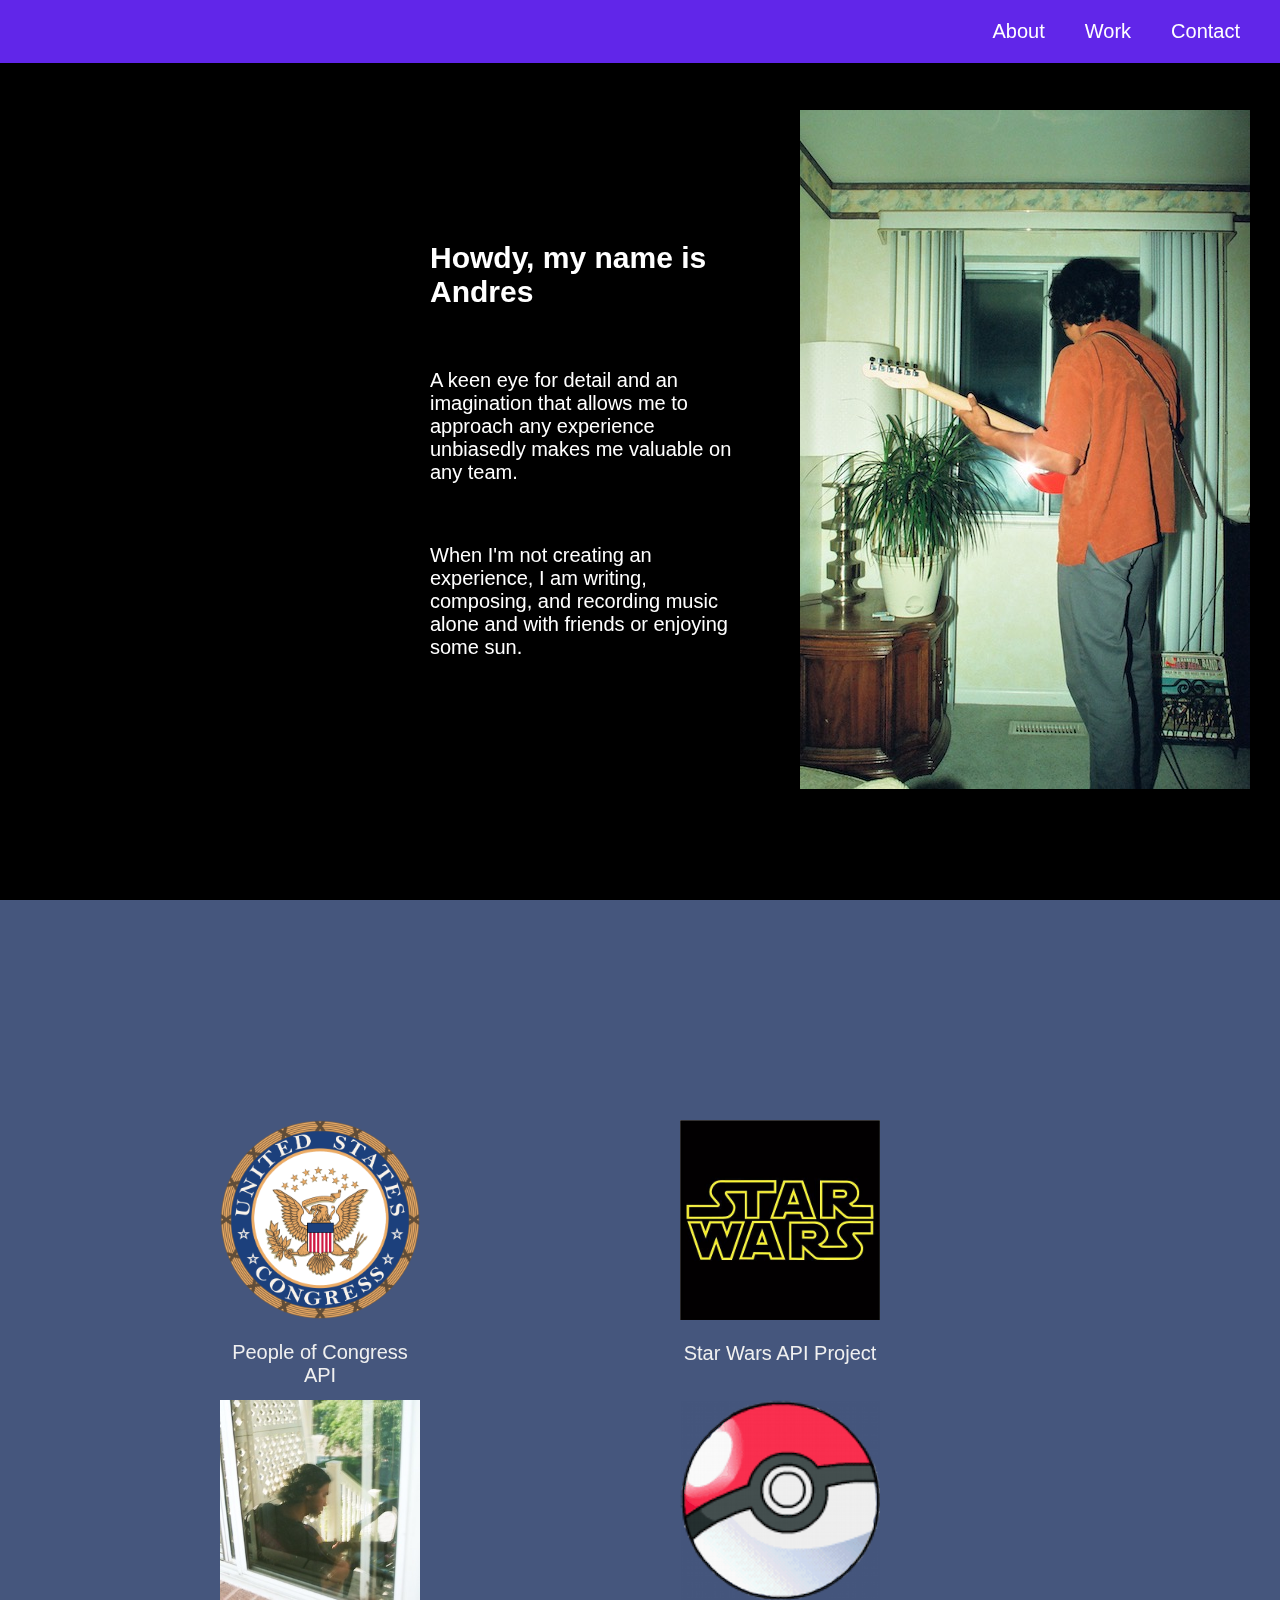
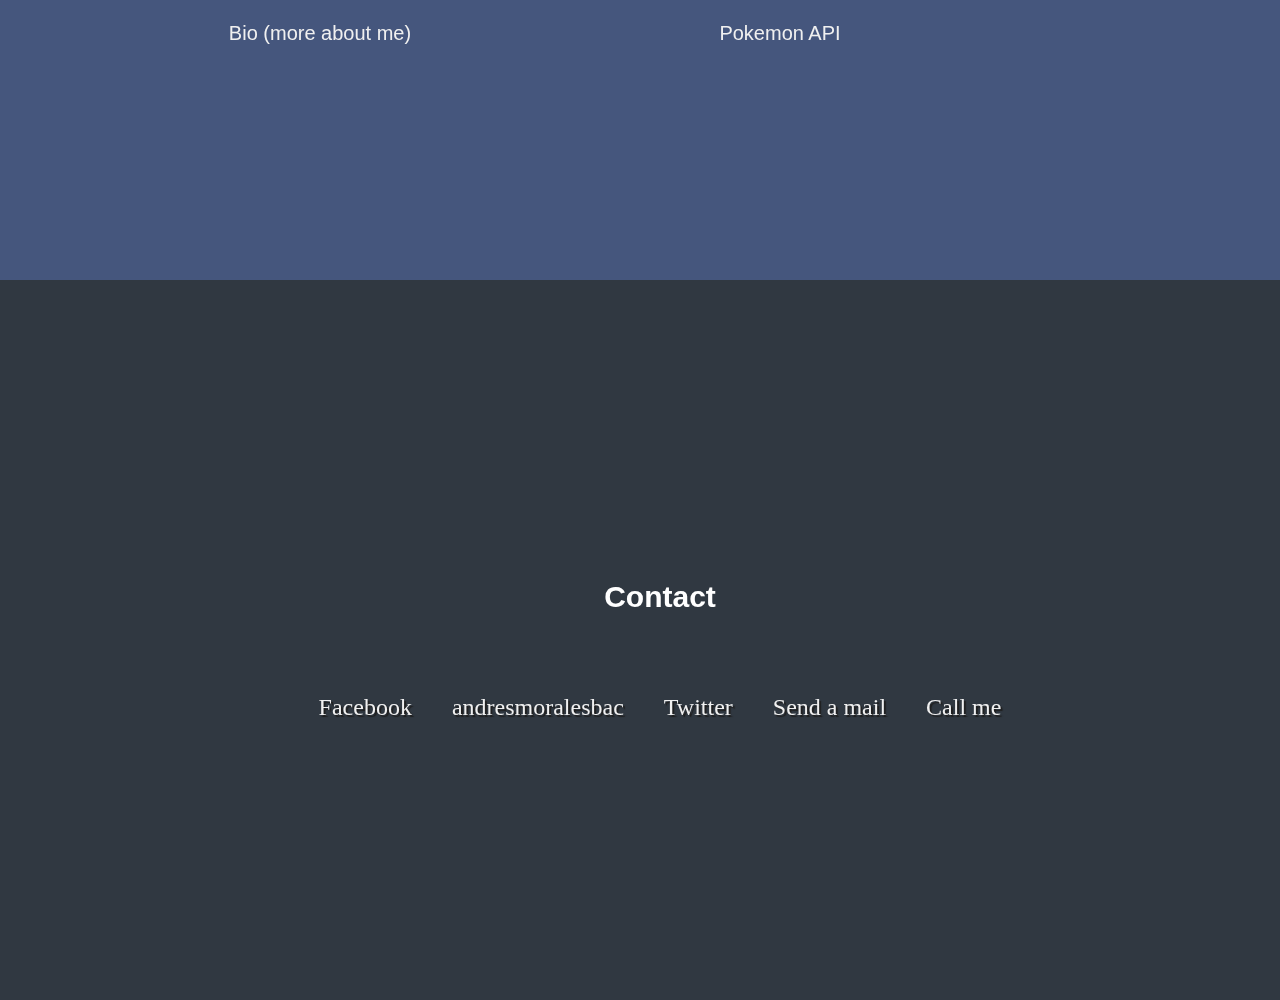
<file: index.html>
<!DOCTYPE html>
<html lang="en">

<head>
    <meta charset="UTF-8">
    <meta name="viewport" content="width=device-width, initial-scale=1.0">
    <title>Document</title>
    <link rel="stylesheet" href="https://use.fontawesome.com/releases/v5.8.2/css/all.css"
        integrity="sha384-oS3vJWv+0UjzBfQzYUhtDYW+Pj2yciDJxpsK1OYPAYjqT085Qq/1cq5FLXAZQ7Ay" crossorigin="anonymous" />
    <link href="/styles.css" rel="stylesheet">

</head>

<body>
    <nav id="navbar">
        <ul class="nav-list">
            <li><a href="#welcome-section">About</a></li>
            <li><a href="#projects">Work</a></li>
            <li><a href="#contact">Contact</a></li>
        </ul>
    </nav>
    <section id="welcome-section">
        <iframe id="spotify" src="https://open.spotify.com/embed/playlist/5wR8UnXiHKxuJiTntDISGX" width="300" height="380" frameborder="0" allowtransparency="true" allow="encrypted-media"></iframe>
        <div id="bio">
            <h1>Howdy, my name is Andres</h1>
            <h3>A keen eye for detail and an imagination that allows me to approach any experience unbiasedly makes me
                valuable on any team. <br></h3>
            <h4>When I'm not creating an experience, I am writing, composing, and recording music alone and with friends
                or enjoying some sun.</h4>
        </div>
        <div id="profile-picture">
            <img src="/images/andypic2.jpeg">
        </div>
    </section>
    <section id="projects" class="projects-section">
        <div class="projects-grid project-tile">
            <a href="/congress/index.html">
                <figure><img src="/images/1055px-Seal_of_the_United_States_Congress.svg.png" />
                    <figcaption>
                        People of Congress API 
                    </figcaption>
                </figure>

            </a>
            <a href="/tabs.html">
                <figure><img src="/images/StarWarsAPI-ProjectImage.jpg" />
                    <figcaption>
                       Star Wars API Project
                    </figcaption>
                </figure>

            </a>
            <a href="/Personal-Portfolio/index.html">
                <figure><img src="/images/andyPic3.jpeg" />
                    <figcaption>
                        Bio (more about me) 
                    </figcaption>
                </figure>

            </a>
            <a href="/pokemon/pokemon.html">
                <figure><img src="/images/pokemon/pokeball.png" />
                    <figcaption>
                        Pokemon API
                    </figcaption>
                </figure>

            </a>
        </div>
    </section>
    <section id="contact" class="contact-section">
        <h1>Contact</h1>
        <div class="contact-links">
            <a href="https://facebook.com/freecodecamp" target="_blank" class="btn contact-details"><i
                    class="fab fa-facebook-square"></i> Facebook</a>
            <a id="profile-link" href="https://github.com/andresmoralesbac" target="_blank"
                class="btn contact-details"><i class="fab fa-github"></i> andresmoralesbac</a>
            <a href="https://twitter.com/freecodecamp" target="_blank" class="btn contact-details"><i
                    class="fab fa-twitter"></i> Twitter</a>
            <a href="mailto:example@example.com" class="btn contact-details"><i class="fas fa-at"></i> Send a mail</a>
            <a href="tel:555-555-5555" class="btn contact-details"><i class="fas fa-mobile-alt"></i> Call me</a>
        </div>
    </section>

</body>

</html>
</file>
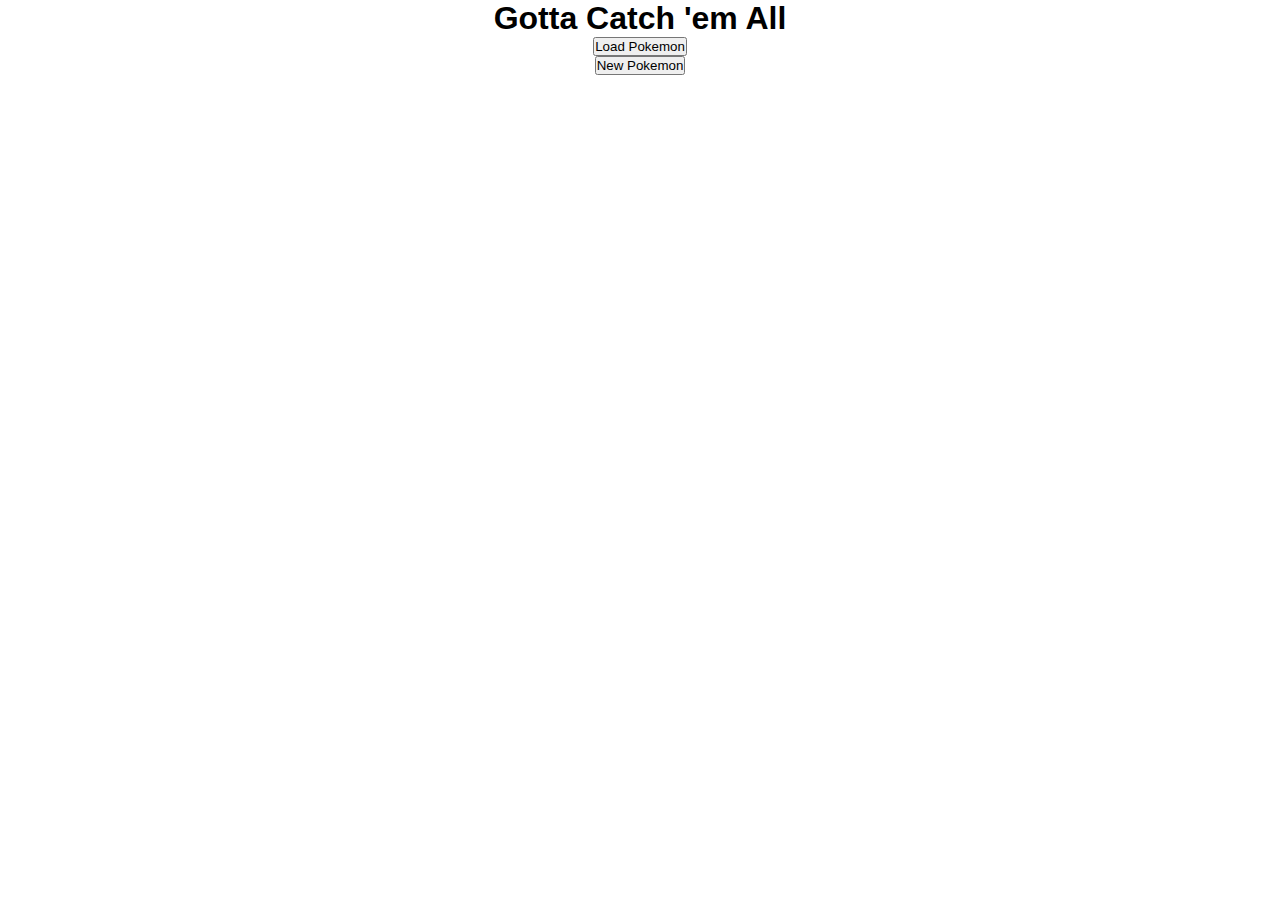
<file: pokemon/pokemon.html>
<!DOCTYPE html>
<html lang="en">
<head>
    <meta charset="UTF-8">
    <meta name="viewport" content="width=device-width, initial-scale=1.0">
    <link rel="stylesheet" href="pokestyles.css">
    <title>Pokemon Baseball Cards</title>
</head>
<body>
    <header>
        <h1>Gotta Catch 'em All</h1>
        <button class="load">Load Pokemon</button>
        <button class="newPokemon">New Pokemon</button>
    </header>
    <main>
        <div class="pokemonGrid">

        </div>
    </main>
    <footer>
                
    </footer>
    <script src="pokecode.js" type="module"></script>
</body>
</html>
</file>
<file: styles.css>
* {
    margin: 0;
    padding: 0;
}

html {
    box-sizing: border-box;
    scroll-behavior: smooth;
    font-size: 62.5%;
}

figcaption {
    font-family: sans-serif;
    font-weight: lighter;
    font-size: 2rem;
    padding-top: 2rem;


}

a {
    text-decoration: none;
    color: #f0f0f0;
    transition: background-color .5s;
    border-radius: 2rem;
  }

a:hover {
  background-color: gold;
}

#navbar {
    display: flex; 
    justify-content: flex-end;
    background-color: rgb(97, 38, 233);
    position: fixed;
    top: 0;
    left: 0;
    width: 100%;
    box-shadow: 0 2px 0 rgba(0, 0, 0, 0.4);
    z-index: 10;
    font-family: -apple-system, BlinkMacSystemFont, 'Segoe UI', Roboto, Oxygen, Ubuntu, Cantarell, 'Open Sans', 'Helvetica Neue', sans-serif;

}

.nav-list {
    display: flex;
    list-style-type: none;
    margin-right: 2rem;
}

.nav-list a {
    display: block;
    font-size: 2rem;
    padding: 2rem; 
    color: white;
    text-decoration: none; 
}

.nav-list a:hover {
    background: #45567d;
}

#spotify {
  padding: 5rem;
  border: lightblue;
  border-width: 10px;
  border-radius: 3rem;
}
#welcome-section {
    display: flex;
    flex-direction: row;
    justify-content: center;
    align-items: center;
    height: 100vh;
    background-color: #000;
}

#profile-picture {
  padding: 3rem; 

}

.projects-section {
    text-align: center;
    padding: 5rem 2rem;
    background: #45567d;
    padding: 20rem;

  }


.projects-grid {
    display: grid;
    grid-template-columns: repeat(auto-fit, minmax(320px, 1fr));
    grid-gap: 4rem;
    width: 100%;
    max-width: 1280px;
    margin: 0 auto;
    margin-bottom: 6rem;
  }

  .contact-section {
    display: flex;
    flex-direction: column;
    justify-content: center;
    align-items: center;
    text-align: center;
    width: 100%;
    height: 80vh;
    padding: 0 2rem;
    background: #303841;
    font-family: -apple-system, BlinkMacSystemFont, 'Segoe UI', Roboto, Oxygen, Ubuntu, Cantarell, 'Open Sans', 'Helvetica Neue', sans-serifs;
    
  }

  .contact-links {
    display: flex;
    justify-content: center;
    width: 100%;
    max-width: 980px;
    margin-top: 4rem;
    flex-wrap: wrap;
  }

  .btn {
    display: inline-block;
    padding: 1rem 2rem;
    border-radius: 2px;
  }
  
  .contact-details {
    font-size: 2.4rem;
    text-shadow: 2px 2px 1px #1f1f1f;
    transition: transform 0.2s ease-out;
  }
  
  .contact-details:hover {
    transform: translateY(8px);
  }

figure {
  max-height: 20rem;
  max-width: 20rem;
  margin: 2rem;

}

figure img {
    width: 20rem;
}




h1 {
    padding: 3rem;
    font-size: 3rem;
    color: white;
    font-family: -apple-system, BlinkMacSystemFont, 'Segoe UI', Roboto, Oxygen, Ubuntu, Cantarell, 'Open Sans', 'Helvetica Neue', sans-serif;
}

h3 {
    padding: 3rem;
    font-size: 2rem;
    color: white; 
    font-weight: 300;
    font-family: -apple-system, BlinkMacSystemFont, 'Segoe UI', Roboto, Oxygen, Ubuntu, Cantarell, 'Open Sans', 'Helvetica Neue', sans-serif;
}

h4 {
  padding: 3rem;
  font-size: 2rem;
  color: white; 
  font-weight: lighter;
  font-family: -apple-system, BlinkMacSystemFont, 'Segoe UI', Roboto, Oxygen, Ubuntu, Cantarell, 'Open Sans', 'Helvetica Neue', sans-serif;
}

@media screen and (max-width: 50em) {
    .conctact {
         flex-direction: column;
         align-items: center;
    }
}
</file>
<file: pokemon/pokestyles.css>
* {
    margin: 0;
    padding: 0;
    box-sizing: border-box;
    font-family: -apple-system, BlinkMacSystemFont, 'Segoe UI', Roboto, Oxygen, Ubuntu, Cantarell, 'Open Sans', 'Helvetica Neue', sans-serif;

}

header {
    display: flex;
    flex-direction: column; 
    align-items: center;
}
.pokemonGrid {
    display: flex;
    flex-wrap: wrap;
    justify-content: space-between;
}

.scene {
    width: 200px;
    height: 260px;
    border: 1px solid #CCC;
    margin: 10px;
    perspective: 600px;
    border-radius: 0.5rem;
  }

.card {
    width: 100%;
    height: 100%;
    transition: transform 1s;
  transform-style: preserve-3d;
    cursor: pointer;
    position: relative;
    border-radius: 0.5rem;
  }

  .card__face {
    position: absolute;
    width: 100%;
    height: 100%; 
    backface-visibility: hidden;
    border-radius: 0.5rem;
  }
  
  .card__face--front {
    background: red;
    border-radius: 0.5rem;
    color: white;
    text-align: center;
  }
  
  .card__face--back {
    background-image: url('../images/pokemon/pokemon-card-back.png');
    background-size: cover;
    height: 260px;
    background-position: center;
    color: white;
    transform: rotateY(180deg);
    font-family: -apple-system, BlinkMacSystemFont, 'Segoe UI', Roboto, Oxygen, Ubuntu, Cantarell, 'Open Sans', 'Helvetica Neue', sans-serif;
    text-align: center;
    border-radius: 0.5rem;
    padding: 2rem;
  }
  
  

.card.is-flipped {
    transform: rotateY(180deg);
  }
</file>
